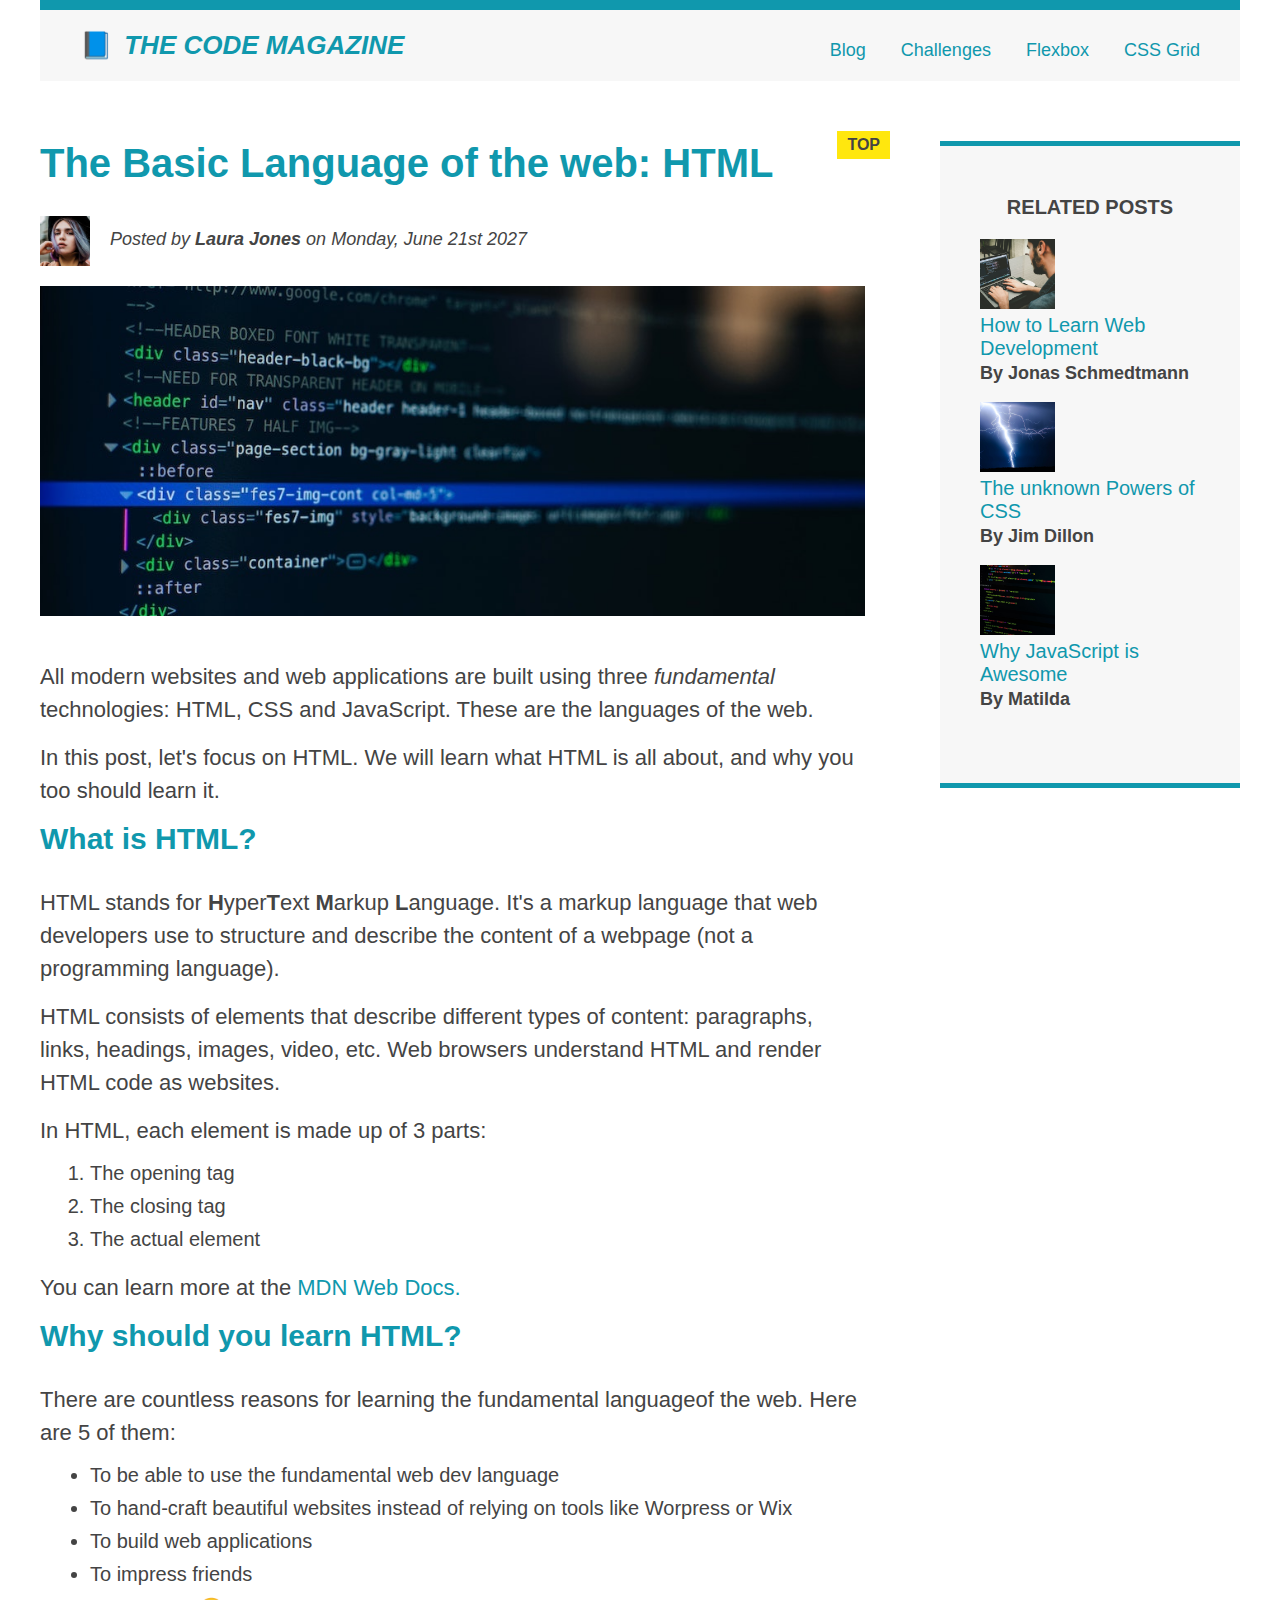
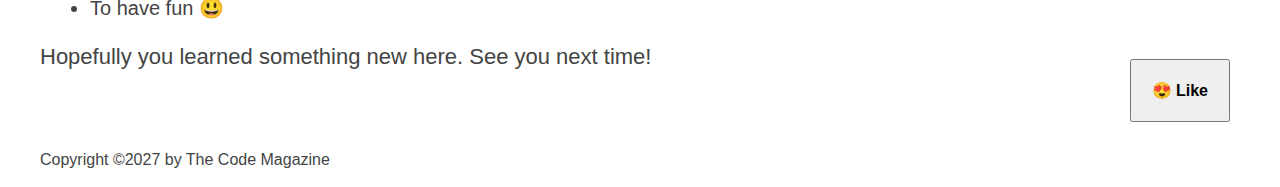
<file: public/index.html>
<!DOCTYPE html>
<html lang="en">
  <head>
    <meta charset="UTF-8" />
    <meta http-equiv="X-UA-Compatible" content="IE=edge" />
    <meta name="viewport" content="width=device-width, initial-scale=1.0" />
    <link href="../style/style.css" rel="stylesheet" />
    <title>The Basis Language of the web: HTML</title>
  </head>
  <body>
    <div class="container">
      <header class="main-header clear-fix">
        <h1>📘 The Code Magazine</h1>

        <nav>
          <a href="./blog.html" target="_parent">Blog</a>
          <a href="#" target="_parent">Challenges</a>
          <a href="#" target="_parent">Flexbox</a>
          <a href="#" target="_parent">CSS Grid</a>
        </nav>
        <!-- <div class="clear"></div> -->
      </header>

      <article>
        <header class="post-header">
          <h2>The Basic Language of the web: HTML</h2>

          <img
            src="../img/laura-jones.jpg"
            alt="Headshot of Laura Jones"
            width="50px"
            height="50px"
            class="author-img"
          />

          <p id="author" class="author">
            Posted by <strong>Laura Jones</strong> on Monday, June 21st 2027
          </p>

          <img
            src="../img/post-img.jpg"
            alt="HTML code on a screen"
            class="post-image"
          />
          <button>😍 Like</button>
        </header>

        <p>
          All modern websites and web applications are built using three
          <em>fundamental</em>
          technologies: HTML, CSS and JavaScript. These are the languages of the
          web.
        </p>

        <p>
          In this post, let's focus on HTML. We will learn what HTML is all
          about, and why you too should learn it.
        </p>

        <h3>What is HTML?</h3>

        <p>
          HTML stands for <strong>H</strong>yper<strong>T</strong>ext
          <strong>M</strong>arkup <strong>L</strong>anguage. It's a markup
          language that web developers use to structure and describe the content
          of a webpage (not a programming language).
        </p>

        <p>
          HTML consists of elements that describe different types of content:
          paragraphs, links, headings, images, video, etc. Web browsers
          understand HTML and render HTML code as websites.
        </p>

        <p>In HTML, each element is made up of 3 parts:</p>
        <ol>
          <li>The opening tag</li>
          <li>The closing tag</li>
          <li>The actual element</li>
        </ol>

        <p>
          You can learn more at the
          <a
            href="https://developer.mozilla.org/en-US/docs/Web/HTML"
            target="_blank"
            >MDN Web Docs.</a
          >
        </p>

        <h3>Why should you learn HTML?</h3>

        <p>
          There are countless reasons for learning the fundamental languageof
          the web. Here are 5 of them:
        </p>

        <ul>
          <li>To be able to use the fundamental web dev language</li>
          <li>
            To hand-craft beautiful websites instead of relying on tools like
            Worpress or Wix
          </li>
          <li>To build web applications</li>
          <li>To impress friends</li>
          <li>To have fun 😃</li>
        </ul>

        <p>Hopefully you learned something new here. See you next time!</p>
      </article>

      <aside>
        <h4>Related posts</h4>

        <ul class="related">
          <li>
            <img
              src="../img/related-1.jpg"
              alt="image of man behind computer"
              width="75px"
              height="75px"
              class="post-link"
            />
            <a href="#">How to Learn Web Development</a>
            <p class="related-author">By Jonas Schmedtmann</p>
          </li>
          <li>
            <img
              src="../img/related-2.jpg"
              alt="image of man behind computer"
              width="75px"
              height="75px"
              class="post-link"
            />
            <a href="#">The unknown Powers of CSS</a>
            <p class="related-author">By Jim Dillon</p>
          </li>
          <li>
            <img
              src="../img/related-3.jpg"
              alt="image of man behind computer"
              width="75px"
              height="75px"
              class="post-link"
            />
            <a href="#">Why JavaScript is Awesome</a>
            <p class="related-author">By Matilda</p>
          </li>
        </ul>
      </aside>
      <footer>
        <p id="copyright">Copyright &copy;2027 by The Code Magazine</p>
      </footer>
    </div>
  </body>
</html>
</file>
<file: style/style.css>
* {
  margin: 0;
  padding: 0;
  box-sizing: border-box;
}

body {
  font-family: sans-serif;
  color: #444;
  position: relative;
}

.container {
  width: 1200px;
  margin: 0 auto;
  border-top: 10px solid #1098ad;
}

.main-header {
  background-color: #f7f7f7;
  padding: 20px 40px;
  margin-bottom: 60px;
}

nav {
  font-size: 18px;
  float: right;
}

article {
  margin-bottom: 60px;
  width: 825px;
  float: left;
}

aside {
  background-color: #f7f7f7;
  border-top: 5px solid #1098ad;
  border-bottom: 5px solid #1098ad;
  width: 300px;
  padding: 50px 40px;
  float: right;
}

footer {
  /* background-color: yellow; */
  clear: both;
}

.post-header {
  margin-bottom: 40px;
}

h1,
h2,
h3 {
  color: #1098ad;
}

h1 {
  color: #1098ad;
  font-size: 26px;
  text-transform: uppercase;
  font-style: italic;
  float: left;
}

h2 {
  font-size: 40px;
  margin-bottom: 30px;
  position: relative;
}

h3 {
  font-size: 30px;
  margin-bottom: 30px;
}

h4 {
  font-size: 20px;
  text-transform: uppercase;
  text-align: center;
  margin-bottom: 20px;
}

p {
  font-size: 22px;
  line-height: 1.5;
  margin-bottom: 15px;
}

li {
  font-size: 20px;
  margin-bottom: 10px;
}

li:last-child {
  margin-bottom: 0;
}

ul,
ol {
  margin-left: 50px;
  margin-bottom: 20px;
}

/* footer p {
  font-size: 16px;
} */

/* article header p {
  font-style: italic;
} */

#author {
  font-style: italic;
  font-size: 18px;
}

#copyright {
  font-size: 16px;
}

.related-author {
  font-size: 18px;
  font-weight: bold;
}

.liststyle {
  list-style: none;
}

.related {
  list-style: none;
  margin-left: 0;
}

/* li:first-child {
  font-weight: bold;
}

li:last-child {
  font-style: italic;
}

li:nth-child(3) {
  color: red;
} */

/* Stylink links */
a:link {
  color: #1098ad;
  text-decoration: none;
}

a:visited {
  color: #1098ad;
}

a:hover {
  color: #1098ad;
  font-weight: bold;
  /* text-decoration: underline dotted orangered; */
}

a:active {
  color: #1098ad;
}

.post-image {
  width: 100%;
}

nav a:link {
  /* background: orangered;
  margin: 20px;
  display: block; */
  display: inline-block;
  margin-right: 30px;
  margin-top: 10px;
}

nav a:link:last-child {
  margin-right: 0;
}

button {
  font-size: 16px;
  font-weight: bold;
  padding: 20px;
  cursor: pointer;
  position: absolute;
  bottom: 50px;
  right: 50px;
}

h1::first-letter {
  font-style: normal;
  margin-right: 5px;
}

h2::after {
  content: "TOP";
  background-color: #ffe70e;
  color: #444;
  font-size: 16px;
  font-weight: bold;
  display: inline-block;
  padding: 5px 10px;
  position: absolute;
  top: -10px;
  right: -25px;
}

/* FLOATS */

.author-img {
  float: left;
  margin-bottom: 20px;
}

.author {
  /* padding-left: 10px; */
  float: left;
  margin-top: 10px;
  margin-left: 20px;
}

/* .clear {
  clear: both;
} */

/* Clear-fix hack --> added class to collapsed element in html */
.clear-fix::after {
  content: "";
  display: block;
  clear: both;
}
/* 
.floater {
  float: left;
} */

.post-link {
  display: block;
  padding-bottom: 5px;
}
</file>
